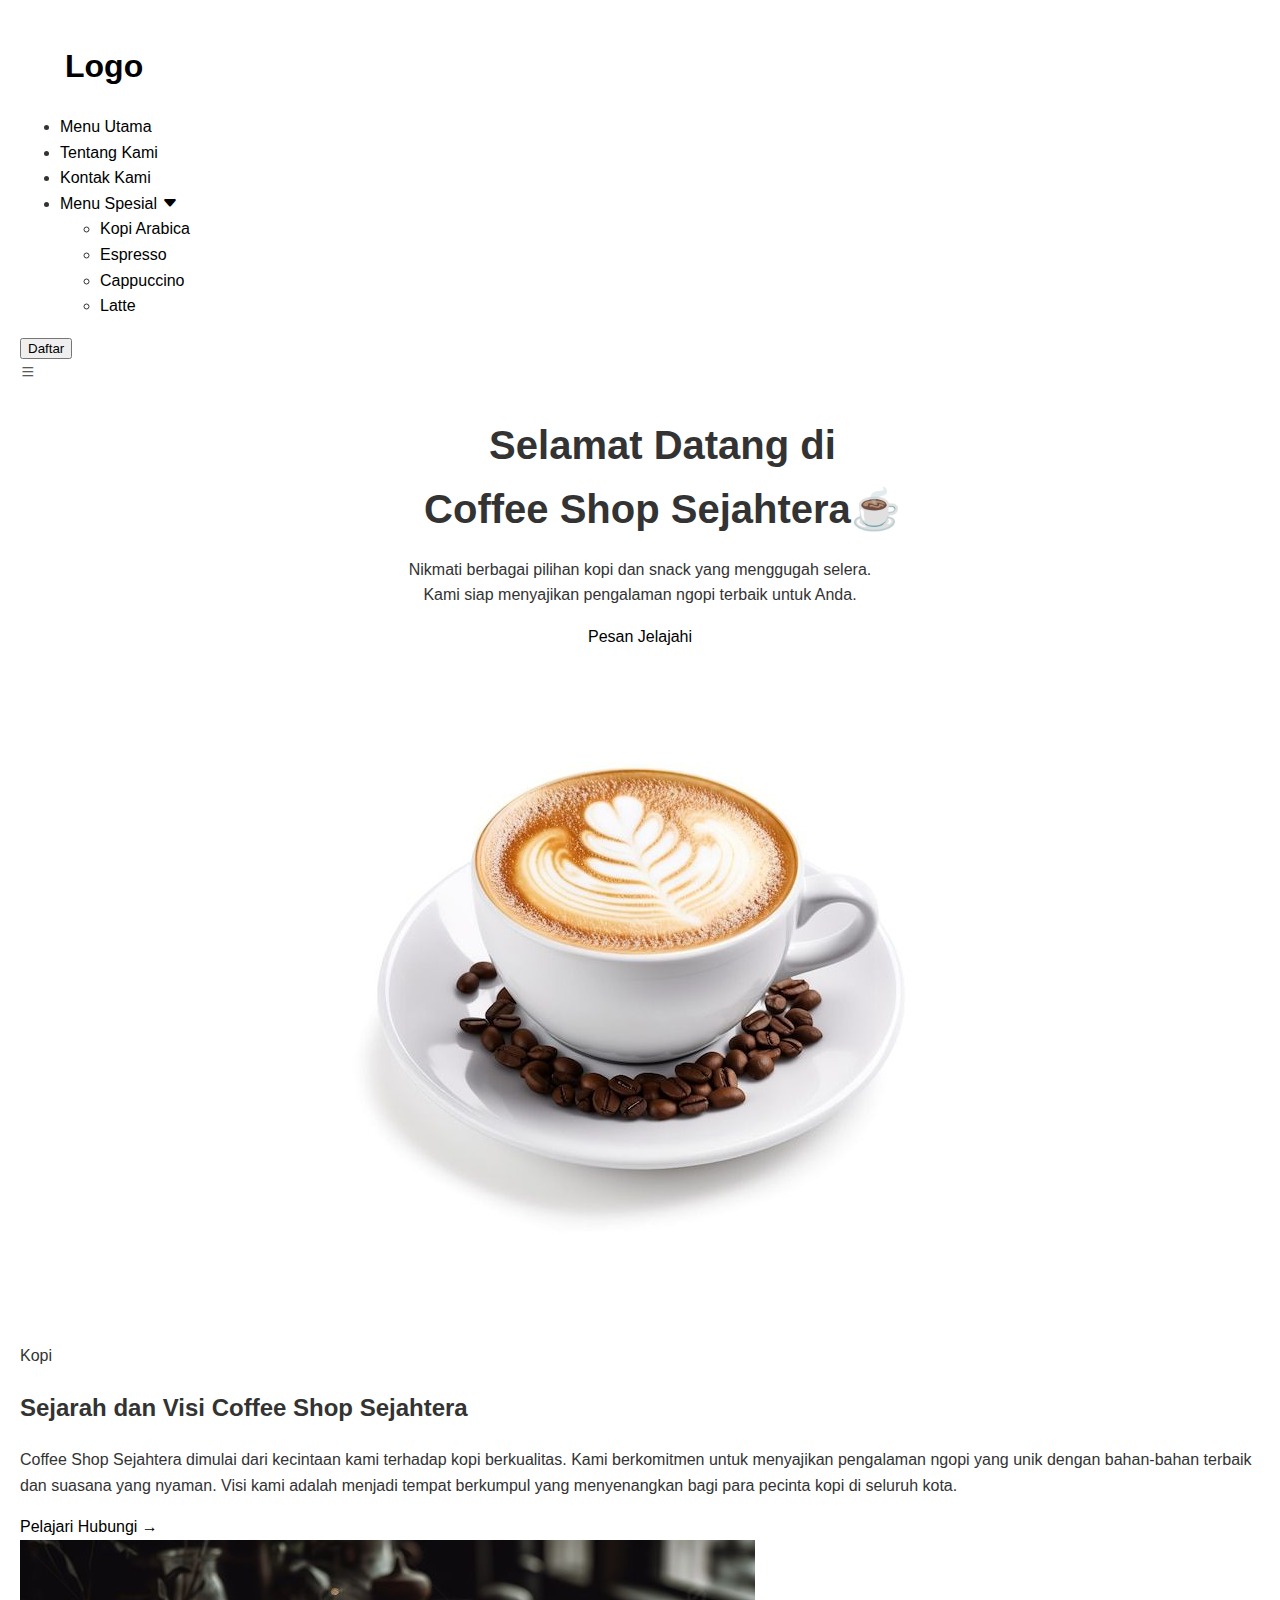
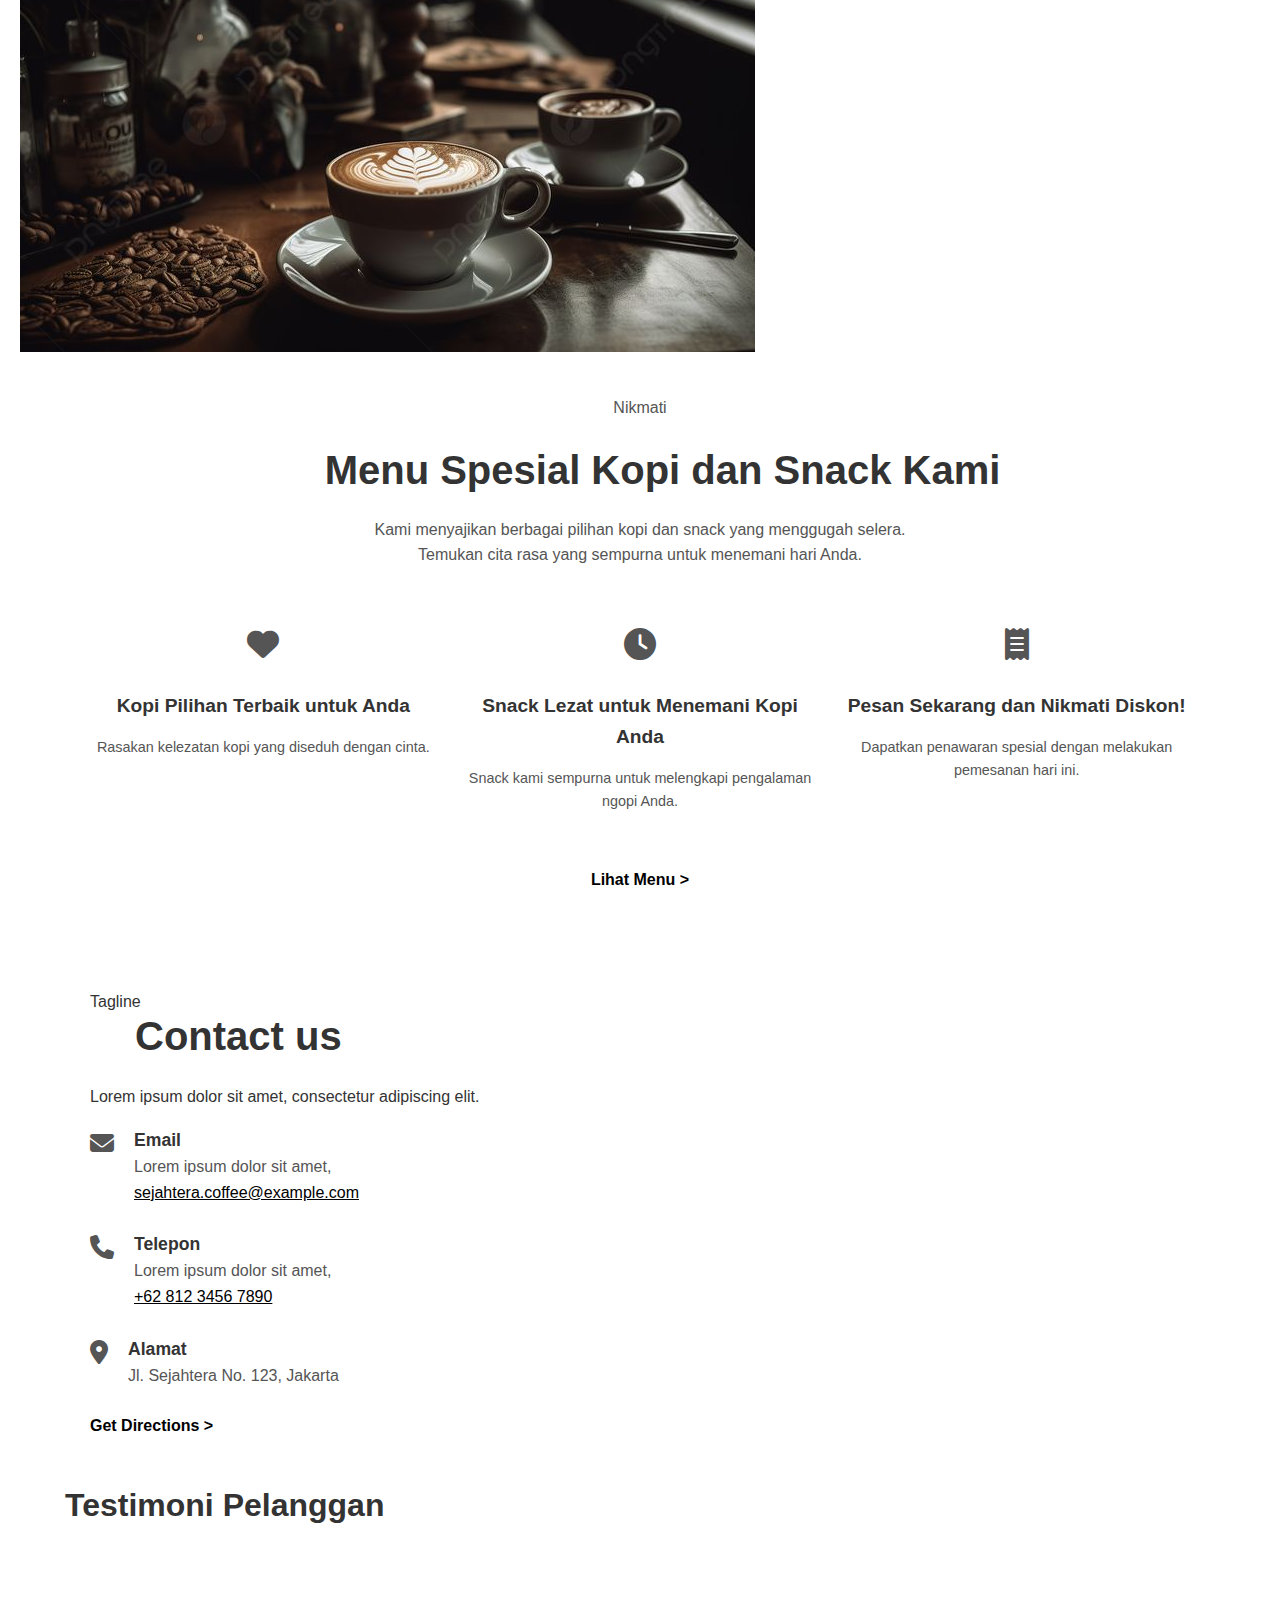
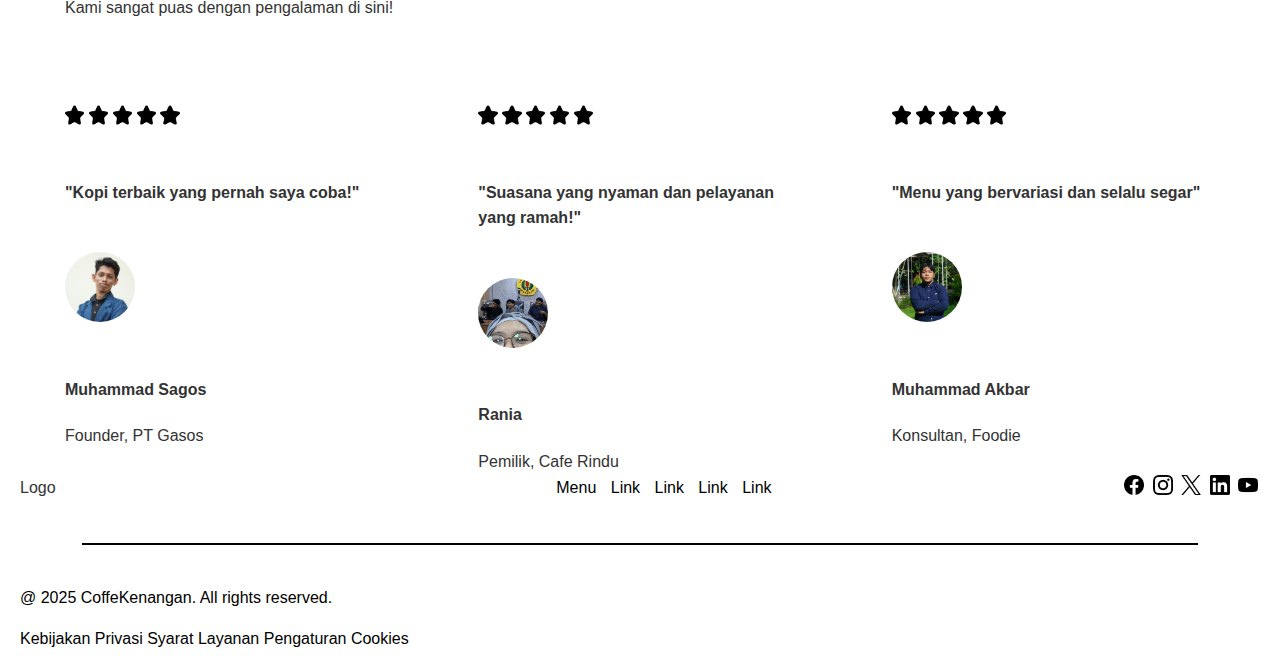
<file: index.html>
<!DOCTYPE html>
<head>
    <title>Coffe Shop</title>
    <link rel="stylesheet" href="style.css">
    <link rel="stylesheet" href="https://cdn.jsdelivr.net/npm/bootstrap-icons@1.11.1/font/bootstrap-icons.css">
    <link rel="stylesheet" href="contact.css">
</head>
<body>
    <!-- header -->
    <header class="header">
    <div class="nav-container">
        <div class="logo">
        <h1><a href="#">Logo</a></h1>
        </div>

        <ul class="nav-menu">
        <li><a href="#">Menu Utama</a></li>
        <li><a href="#">Tentang Kami</a></li>
        <li><a href="#">Kontak Kami</a></li>
        <li class="dropdown">
            <a href="#" class="dropdown-toggle">Menu Spesial<i style="margin-left: 5px;" class="bi bi-caret-down-fill"></i></a>
            <ul class="dropdown-menu">
            <li><a href="#">Kopi Arabica</a></li>
            <li><a href="#">Espresso</a></li>
            <li><a href="#">Cappuccino</a></li>
            <li><a href="#">Latte</a></li>
            </ul>
        </li>
        </ul>

        <div class="auth-btn">
        <button class="btn"><a href="#">Daftar</a></button>
        </div>

        <div class="hamburger">
        <i class="bi bi-list"></i>
        </div>
    </div>
    </header>

    <!-- hero section -->
    <section class="hero">
    <div class="hero-content">
        <h1>Selamat Datang di <br>Coffee Shop Sejahtera☕</h1>
        <p>Nikmati berbagai pilihan kopi dan snack yang menggugah selera. <br>
        Kami siap menyajikan pengalaman ngopi terbaik untuk Anda.</p>
        <div class="hero-buttons">
        <a href="#" class="btn-primary">Pesan</a>
        <a href="#" class="btn-secondary">Jelajahi</a>
        </div>
    </div>

    <div class="hero-image">
        <img src="assets/coffee/coffe_hero.jpg" alt="Coffee Image">
    </div>
    </section>

    <!-- about section -->
    <section class="about">
    <div class="about-container">
        <div class="about-left">
        <span class="tag">Kopi</span>
        <h2>Sejarah dan Visi Coffee Shop Sejahtera</h2>
        </div>

        <div class="about-right">
        <p>
            Coffee Shop Sejahtera dimulai dari kecintaan kami terhadap kopi berkualitas. 
            Kami berkomitmen untuk menyajikan pengalaman ngopi yang unik dengan bahan-bahan
            terbaik dan suasana yang nyaman. Visi kami adalah menjadi tempat berkumpul
            yang menyenangkan bagi para pecinta kopi di seluruh kota.
        </p>
        <div class="buttons">
            <a href="#" class="btn">Pelajari</a>
            <a href="#" class="btn-link">Hubungi →</a>
        </div>
        </div>
    </div>
    </section>

    <div class="hero-about">
    <img src="assets/coffee/hero_about.jpg" alt="Coffee Shop">
    </div>
    
    <link rel="preconnect" href="https://fonts.googleapis.com">
    <link rel="preconnect" href="https://fonts.gstatic.com" crossorigin>
    <link href="https://fonts.googleapis.com/css2?family=Poppins:wght@400;600;700&display=swap" rel="stylesheet">
    
    <link rel="stylesheet" href="https://cdnjs.cloudflare.com/ajax/libs/font-awesome/6.5.2/css/all.min.css">
    <div class="container">
        <section class="hero">
            <p class="subtitle">Nikmati</p>
            <h1>Menu Spesial Kopi dan Snack Kami</h1>
            <p class="description">Kami menyajikan berbagai pilihan kopi dan snack yang menggugah selera. Temukan cita rasa yang sempurna untuk menemani hari Anda.</p>
        </section>

        <section class="features">
            <div class="feature-item">
                <i class="fas fa-heart"></i>
                <h2>Kopi Pilihan Terbaik untuk Anda</h2>
                <p>Rasakan kelezatan kopi yang diseduh dengan cinta.</p>
            </div>
            <div class="feature-item">
                <i class="fas fa-clock"></i>
                <h2>Snack Lezat untuk Menemani Kopi Anda</h2>
                <p>Snack kami sempurna untuk melengkapi pengalaman ngopi Anda.</p>
            </div>
            <div class="feature-item">
                <i class="fas fa-receipt"></i>
                <h2>Pesan Sekarang dan Nikmati Diskon!</h2>
                <p>Dapatkan penawaran spesial dengan melakukan pemesanan hari ini.</p>
            </div>
        </section>
        
        <a href="#" class="menu-link">Lihat Menu &gt;</a>

        <section class="contact">
            <div class="contact-info">
                <p class="subtitle">Tagline</p>
                <h1>Contact us</h1>
                <p>Lorem ipsum dolor sit amet, consectetur adipiscing elit.</p>
                
                <div class="info-item">
                    <i class="fas fa-envelope"></i>
                    <div>
                        <strong>Email</strong>
                        <p>Lorem ipsum dolor sit amet,</p>
                        <a href="mailto:sejahtera.coffee@example.com">sejahtera.coffee@example.com</a>
                    </div>
                </div>
                
                <div class="info-item">
                    <i class="fas fa-phone"></i>
                    <div>
                        <strong>Telepon</strong>
                        <p>Lorem ipsum dolor sit amet,</p>
                        <a href="tel:+6281234567890">+62 812 3456 7890</a>
                    </div>
                </div>

                <div class="info-item">
                    <i class="fas fa-map-marker-alt"></i>
                    <div>
                        <strong>Alamat</strong>
                        <p>Jl. Sejahtera No. 123, Jakarta</p>
                    </div>
                </div>
                
                <a href="#" class="directions-link">Get Directions &gt;</a>
            </div>
            <div class="map-container">
                <iframe 
                    src="https://www.google.com/maps/embed?pb=!1m18!1m12!1m3!1d15866.673994962965!2d106.8271528!3d-6.1753924!2m3!1f0!2f0!3f0!3m2!1i1024!2i768!4f13.1!3m3!1m2!1s0x2e69f5d2e764b12d%3A0x3d2c6e1e0e9a5e2e!2sMonumen%20Nasional!5e0!3m2!1sid!2sid!4v1726051253012!5m2!1sid!2sid" 
                    width="600" 
                    height="450" 
                    style="border:0;" 
                    allowfullscreen="" 
                    loading="lazy" 
                    referrerpolicy="no-referrer-when-downgrade">
                </iframe>
            </div>
        </section>

    </div>
    <!--Session Testimoni Pelanggan-->
    <div class="Testimoni-Pelanggan">
        <h1>Testimoni Pelanggan</h1><br>
        <p class="kepuasan">Kami sangat puas dengan pengalaman di sini!</p>
        <div class="testimoni">
            <div class="container-testimoni">
                <div class="testimoni-pelanggan">
                    <img src="/assets/Ikon/star.png" alt="" class="star">
                    <img src="/assets/Ikon/star.png" alt="" class="star">
                    <img src="/assets/Ikon/star.png" alt="" class="star">
                    <img src="/assets/Ikon/star.png" alt="" class="star">
                    <img src="/assets/Ikon/star.png" alt="" class="star">
                    <br><br><h4>"Kopi terbaik yang pernah saya coba!"</h4><br>
                    <img src="/assets/Gambar-user/Sagos.jpg" alt="" class="image_user"><br><br>
                    <h4>Muhammad Sagos</h4>
                    <p>Founder, PT Gasos</p>
                </div>
                <div class="testimoni-pelanggan">
                    <img src="/assets/Ikon/star.png" alt="" class="star">
                    <img src="/assets/Ikon/star.png" alt="" class="star">
                    <img src="/assets/Ikon/star.png" alt="" class="star">
                    <img src="/assets/Ikon/star.png" alt="" class="star">
                    <img src="/assets/Ikon/star.png" alt="" class="star"><br><br>
                    <h4>"Suasana yang nyaman dan pelayanan yang ramah!"</h4><br>
                    <img src="/assets/Gambar-user/R.jpg" alt="" class="image_user"><br><br>
                    <h4>Rania</h4>
                    <p>Pemilik, Cafe Rindu</p>
                </div>
                <div class="testimoni-pelanggan">
                    <img src="/assets/Ikon/star.png" alt="" class="star">
                    <img src="/assets/Ikon/star.png" alt="" class="star">
                    <img src="/assets/Ikon/star.png" alt="" class="star">
                    <img src="/assets/Ikon/star.png" alt="" class="star">
                    <img src="/assets/Ikon/star.png" alt="" class="star"><br><br>
                    <h4>"Menu yang bervariasi dan selalu segar"</h4><br>
                    <img src="/assets/Gambar-user/Akbar.jpeg" alt="" class="image_user"><br><br>
                    <h4>Muhammad Akbar</h4>
                    <p>Konsultan, Foodie</p>
                </div>
            </div>
            <div class="bar-bawah">
                <div>
                    Logo
                </div>
                <div class="link-bar-bawah">
                    <a href="" class="menu">Menu</a>
                    <a href="" class="menu">Link</a>
                    <a href="" class="menu">Link</a>
                    <a href="" class="menu">Link</a>
                    <a href="" class="menu">Link</a>
                </div>
                <div class="ikon-bar-bawah">
                    <img src="/assets/Ikon/Facebook.png" alt="" class="ikon-bawah">
                    <img src="/assets/Ikon/instagram.png" alt="" class="ikon-bawah">
                    <img src="/assets/Ikon/X.png" alt="" class="ikon-bawah">
                    <img src="/assets/Ikon/Linkedin.png" alt="" class="ikon-bawah">
                    <img src="/assets/Ikon/Youtube.png" alt="" class="ikon-bawah">
                </div>
            </div>
            <div>
                <div class="garis"></div>
                <div class="sdk">
                    <p>@ 2025 CoffeKenangan. All rights reserved.</p>
                    <a href="">Kebijakan Privasi</a>
                    <a href="">Syarat Layanan</a>
                    <a href="">Pengaturan Cookies</a>
                </div>
            </div>
        </div>
    </div>

    <script src="script.js"></script>
</body>
</html>
</file>
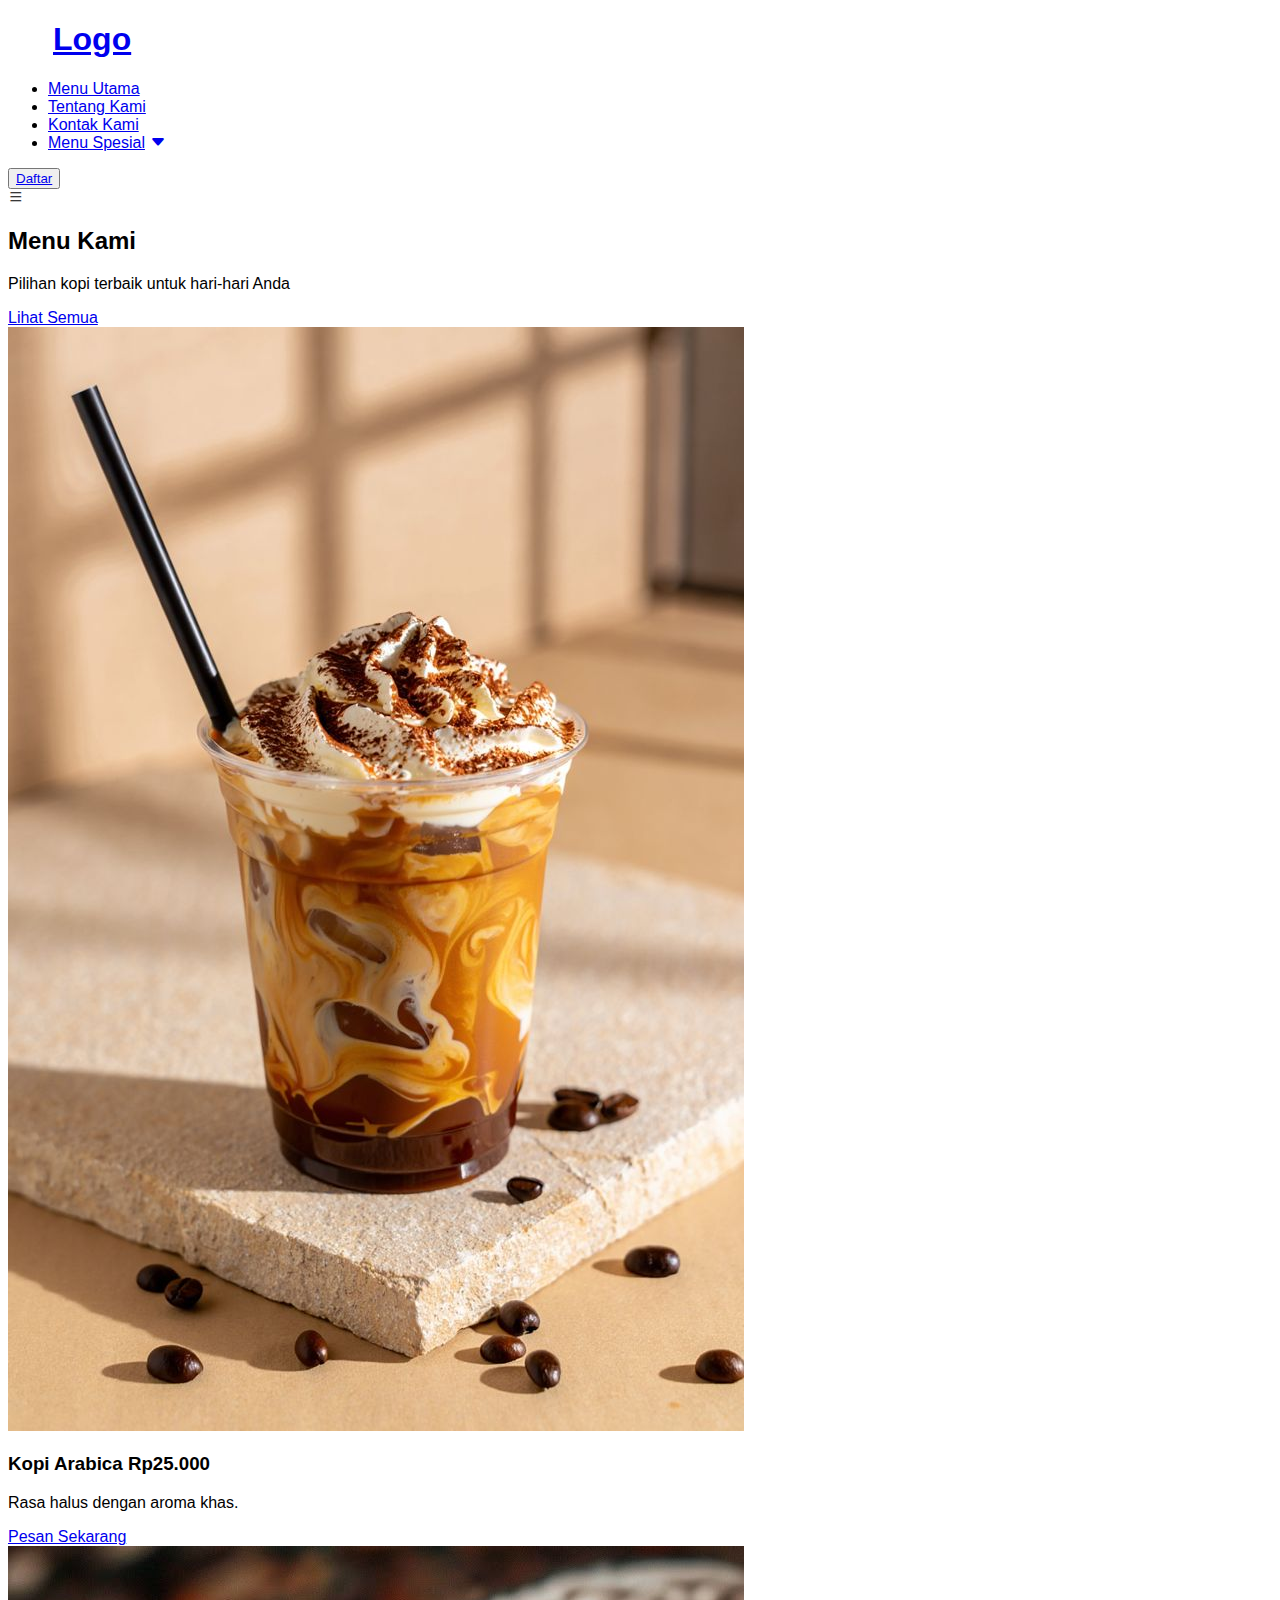
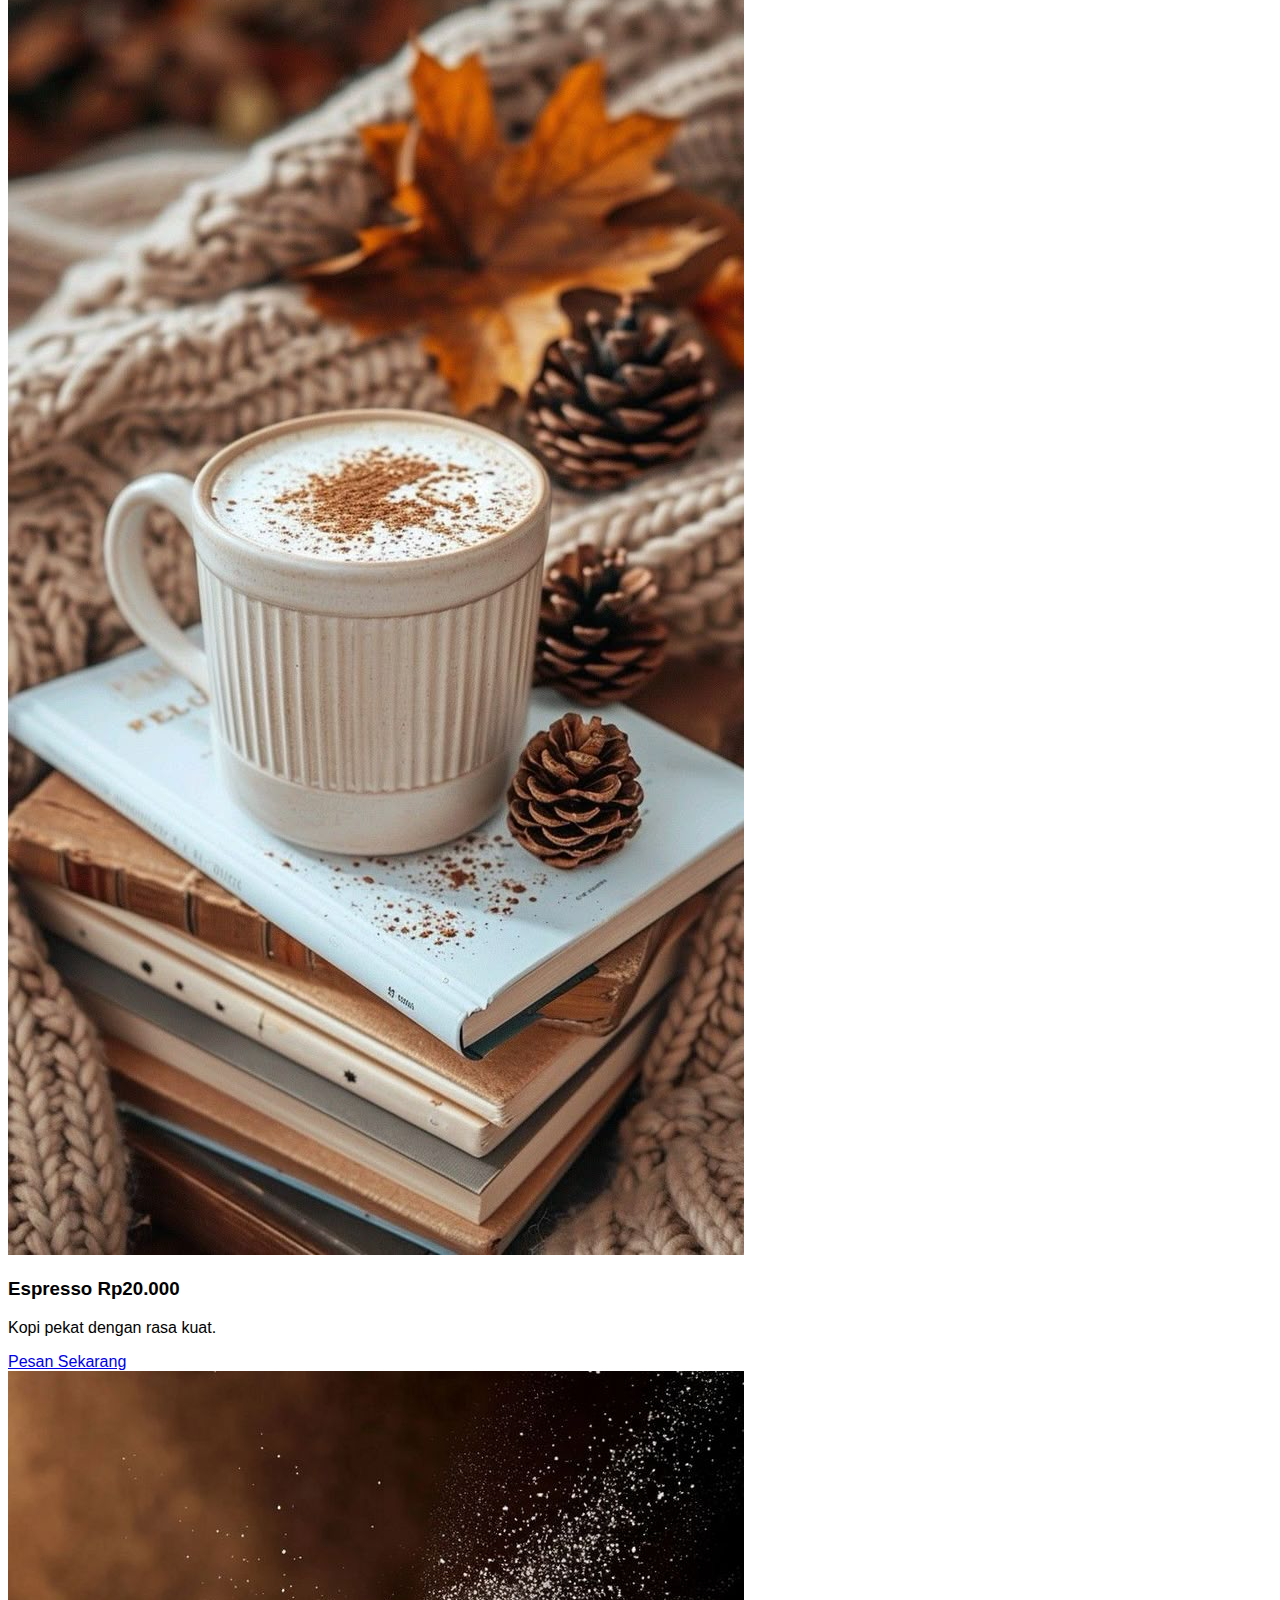
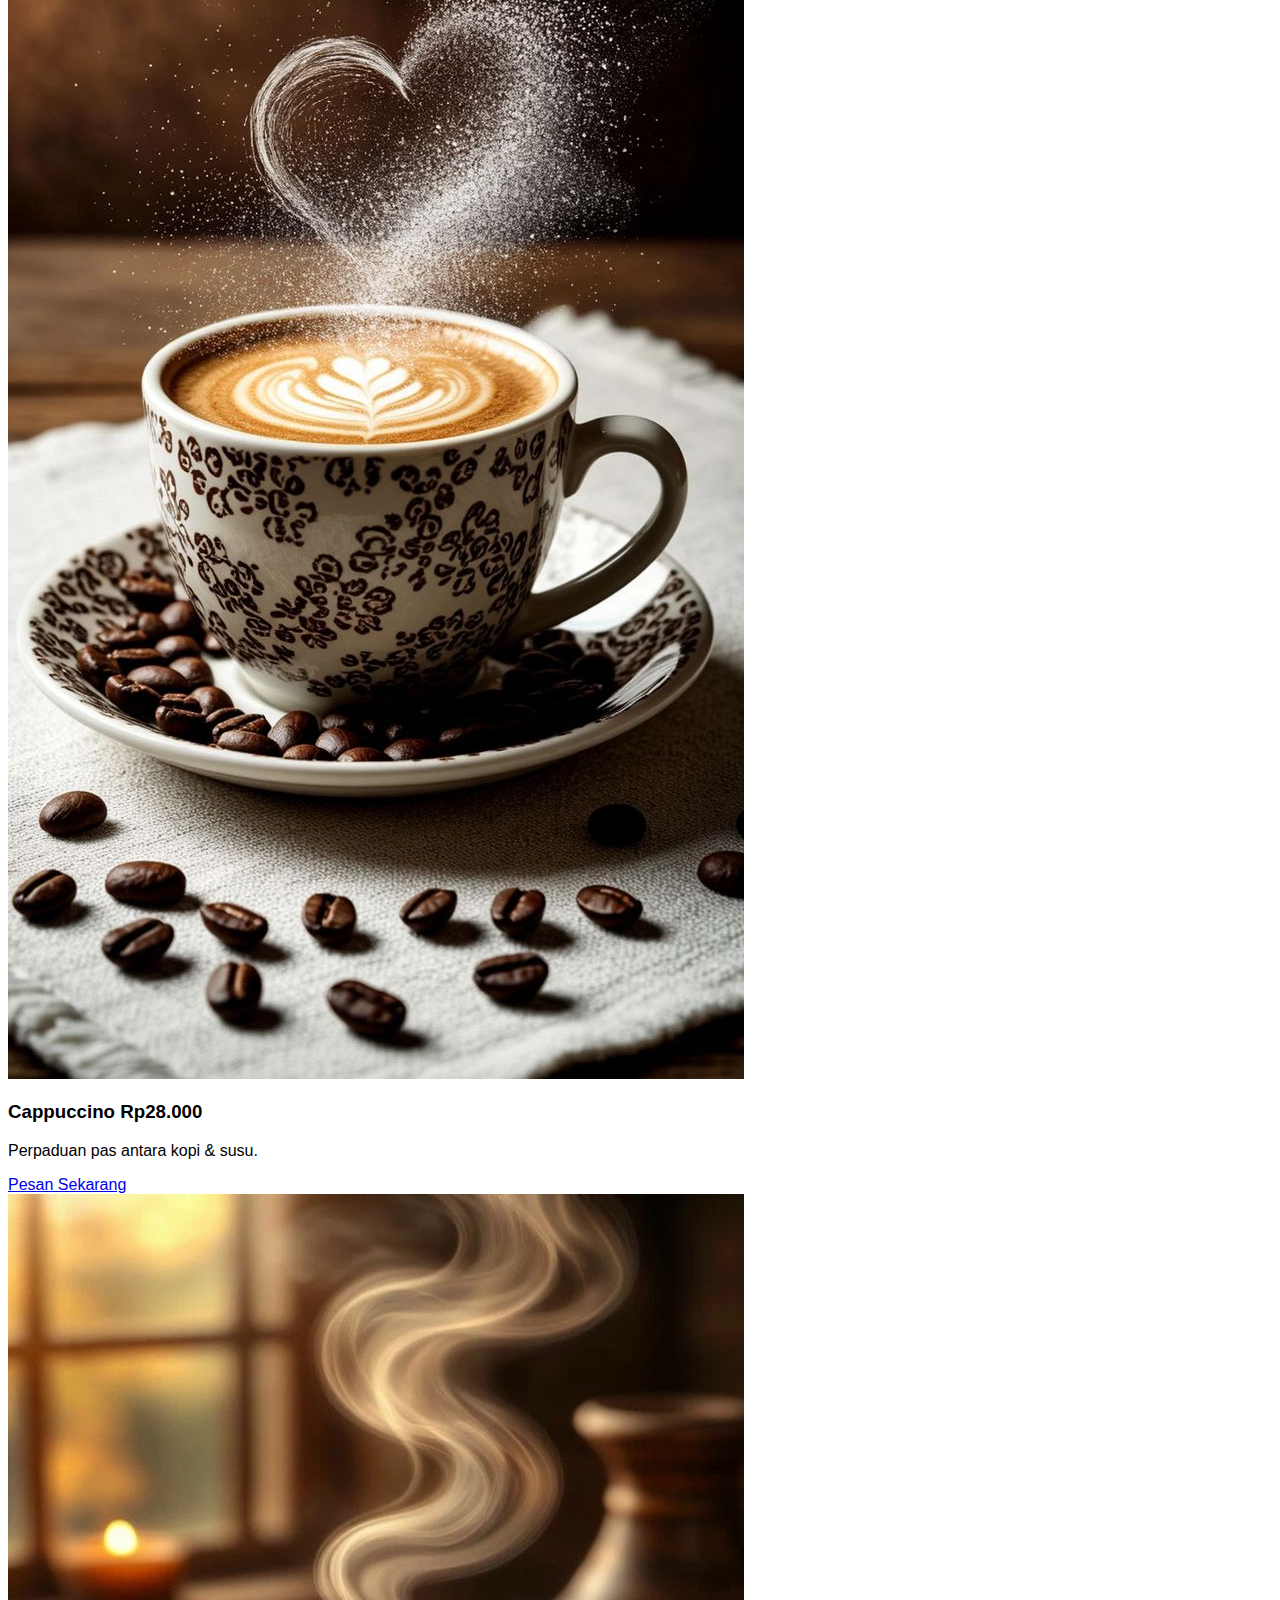
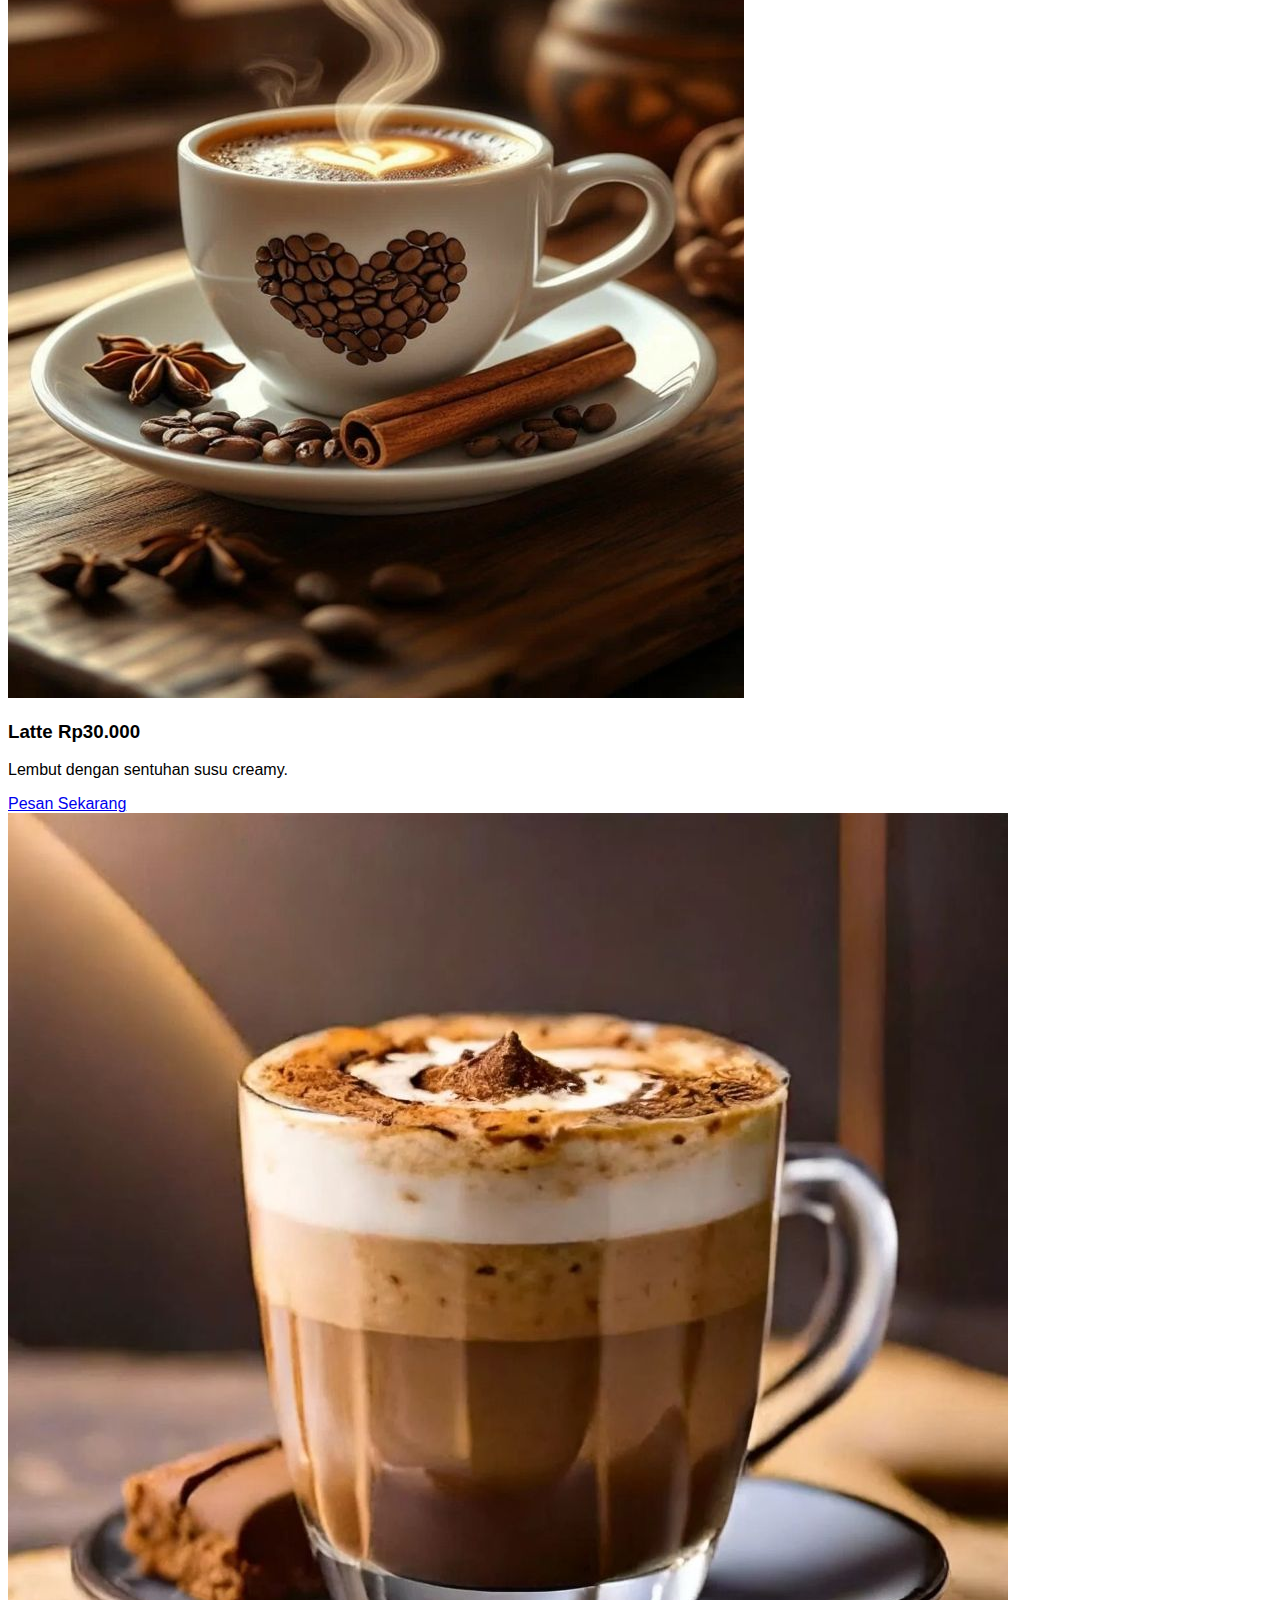
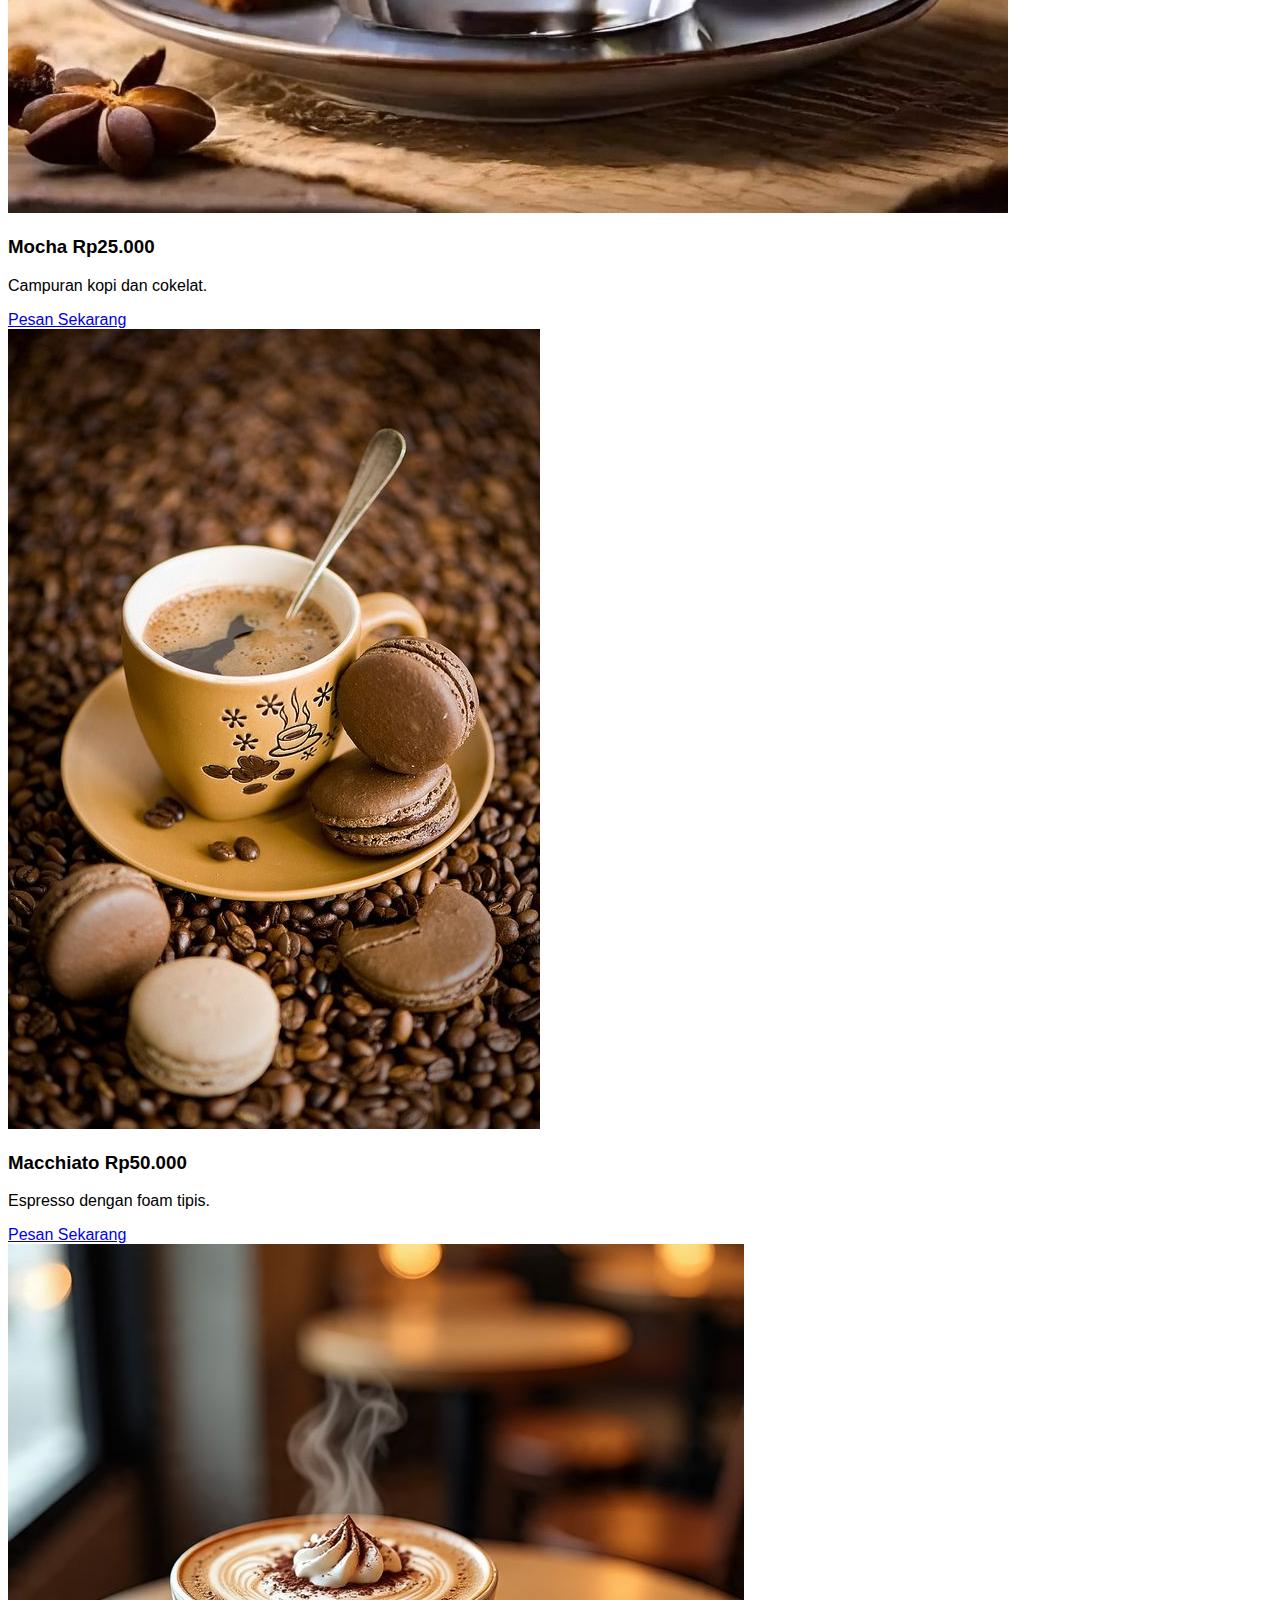
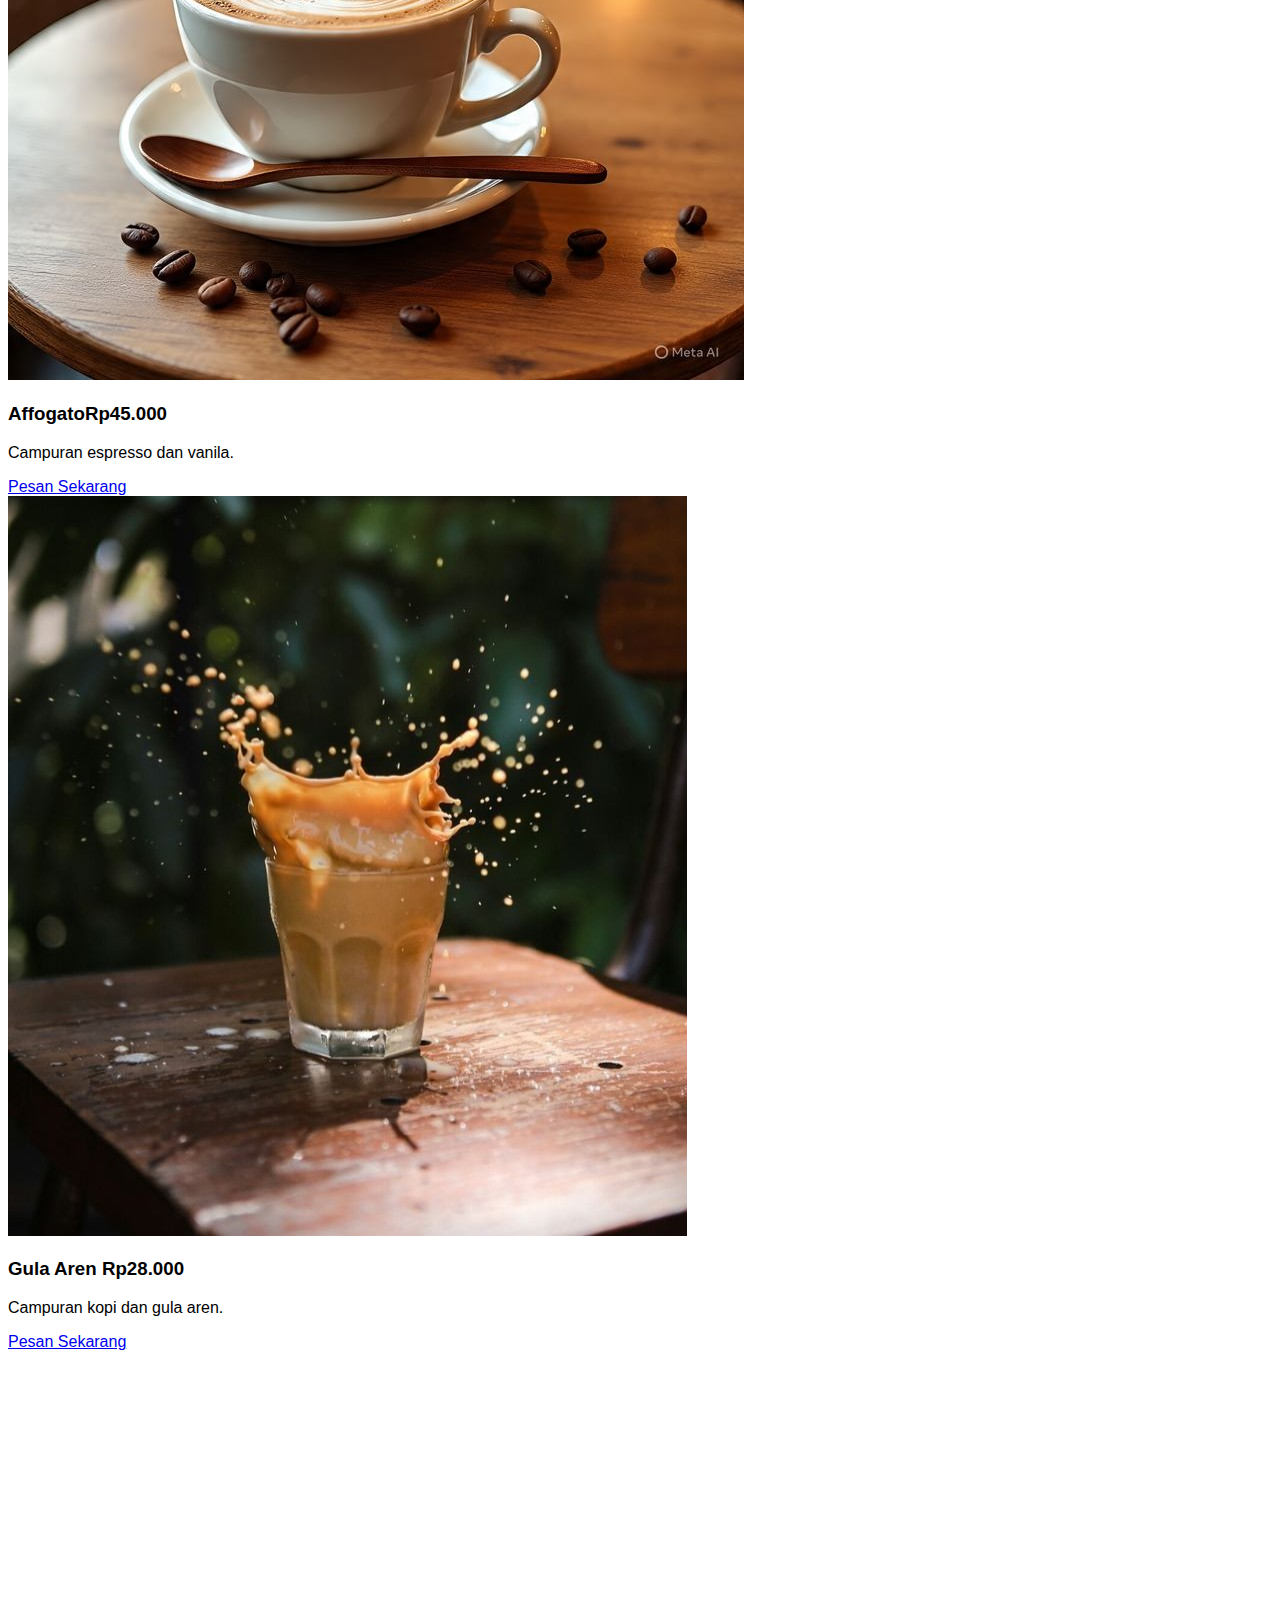
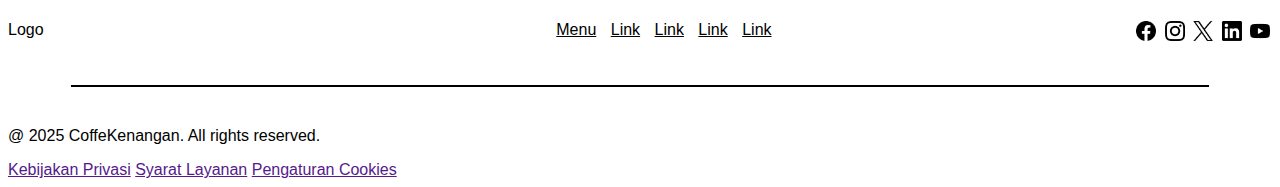
<file: produk.html>
<!DOCTYPE html>
<html lang="id">
<head>
  <meta charset="UTF-8">
  <meta name="viewport" content="width=device-width, initial-scale=1.0">
  <title>Produk - Coffee Shop</title>
  <link rel="stylesheet" href="style.css">
  <link rel="stylesheet" href="https://cdn.jsdelivr.net/npm/bootstrap-icons@1.11.1/font/bootstrap-icons.css">
</head>
<body>
  <!-- header sama persis kayak index -->
  <header class="header">
    <div class="nav-container">
      <div class="logo">
        <h1><a href="index.html">Logo</a></h1>
      </div>

      <ul class="nav-menu">
        <li><a href="index.html">Menu Utama</a></li>
        <li><a href="#">Tentang Kami</a></li>
        <li><a href="#">Kontak Kami</a></li>
        <li class="dropdown">
          <a href="#" class="dropdown-toggle">Menu Spesial<i style="margin-left: 5px;" class="bi bi-caret-down-fill"></i></a>
          <ul class="dropdown-menu">
            <!-- <li><a href="#">Kopi Arabica</a></li>
            <li><a href="#">Espresso</a></li>
            <li><a href="#">Cappuccino</a></li>
            <li><a href="#">Latte</a></li> -->
          </ul>
        </li>
      </ul>

      <div class="auth-btn">
        <button class="btn"><a href="#">Daftar</a></button>
      </div>

      <div class="hamburger">
        <i class="bi bi-list"></i>
      </div>
    </div>
  </header>

  <!-- Produk Section -->
  <section class="produk-section">
    <h2>Menu Kami</h2>
    <p>Pilihan kopi terbaik untuk hari-hari Anda</p>
    <a href="#" class="lihat-semua">Lihat Semua</a>

    <div class="produk-container">
      <!-- Card 1 -->
      <div class="produk-card">
        <img src="assets/coffee/cappucino.jpg" alt="Arabica">
        <div class="produk-info">
          <h3>Kopi Arabica <span class="harga">Rp25.000</span></h3>
          <p>Rasa halus dengan aroma khas.</p>
          <a href="#" class="btn-outline">Pesan Sekarang</a>
        </div>
      </div>

      <!-- Card 2 -->
      <div class="produk-card">
        <img src="assets/coffee/coffe5.jpg" alt="Espresso">
        <div class="produk-info">
          <h3>Espresso <span class="harga">Rp20.000</span></h3>
          <p>Kopi pekat dengan rasa kuat.</p>
          <a href="#" class="btn-outline">Pesan Sekarang</a>
        </div>
      </div>

      <!-- Card 3 -->
      <div class="produk-card">
        <img src="assets/coffee/a3.jpg" alt="Cappuccino">
        <div class="produk-info">
          <h3>Cappuccino <span class="harga">Rp28.000</span></h3>
          <p>Perpaduan pas antara kopi & susu.</p>
          <a href="#" class="btn-outline">Pesan Sekarang</a>
        </div>
      </div>

      <!-- Card 4 -->
      <div class="produk-card">
        <img src="assets/coffee/a2.jpg" alt="Latte">
        <div class="produk-info">
          <h3>Latte <span class="harga">Rp30.000</span></h3>
          <p>Lembut dengan sentuhan susu creamy.</p>
          <a href="#" class="btn-outline">Pesan Sekarang</a>
        </div>
      </div>

      <!-- Card 5 -->
      <div class="produk-card">
        <img src="assets/coffee/b1.jpg" alt="Latte">
        <div class="produk-info">
          <h3>Mocha <span class="harga">Rp25.000</span></h3>
          <p>Campuran kopi dan cokelat.</p>
          <a href="#" class="btn-outline">Pesan Sekarang</a>
        </div>
      </div>

      <!-- Card 6 -->
      <div class="produk-card">
        <img src="assets/coffee/bbb.jpg" alt="Latte">
        <div class="produk-info">
          <h3>Macchiato <span class="harga">Rp50.000</span></h3>
          <p>Espresso dengan foam tipis.</p>
          <a href="#" class="btn-outline">Pesan Sekarang</a>
        </div>
      </div>

      <!-- Card 7 -->
      <div class="produk-card">
        <img src="assets/coffee/a7.jpg" alt="Latte">
        <div class="produk-info">
          <h3>Affogato<span class="harga">Rp45.000</span></h3>
          <p>Campuran espresso dan vanila.</p>
          <a href="#" class="btn-outline">Pesan Sekarang</a>
        </div>
      </div>

      <!-- Card 8 -->
      <div class="produk-card">
        <img src="assets/coffee/a12.jpg" alt="Latte">
        <div class="produk-info">
          <h3>Gula Aren <span class="harga">Rp28.000</span></h3>
          <p>Campuran kopi dan gula aren.</p>
          <a href="#" class="btn-outline">Pesan Sekarang</a>
        </div>
      </div>
    </div>
  </section>

  <footer>
    <div class="bar-bawah">
      <div>
        Logo
      </div>
      <div class="link-bar-bawah">
        <a href="" class="menu">Menu</a>
        <a href="" class="menu">Link</a>
        <a href="" class="menu">Link</a>
        <a href="" class="menu">Link</a>
        <a href="" class="menu">Link</a>
      </div>
      <div class="ikon-bar-bawah">
        <img src="assets/Ikon/Facebook.png" alt="Facebook" class="ikon-bawah">
        <img src="assets/Ikon/instagram.png" alt="Instagram" class="ikon-bawah">
        <img src="assets/Ikon/X.png" alt="X" class="ikon-bawah">
        <img src="assets/Ikon/Linkedin.png" alt="LinkedIn" class="ikon-bawah">
        <img src="assets/Ikon/Youtube.png" alt="YouTube" class="ikon-bawah">
      </div>
    </div>
    <div>
      <div class="garis"></div>
      <div class="sdk">
        <p>@ 2025 CoffeKenangan. All rights reserved.</p>
        <a href="">Kebijakan Privasi</a>
        <a href="">Syarat Layanan</a>
        <a href="">Pengaturan Cookies</a>
      </div>
    </div>
  </footer>

  <script src="script.js"></script>
</body>
</html>
</file>
<file: style.css>
* {
    font-family: Verdana, Geneva, Tahoma, sans-serif;
}
h1{
    margin-left: 45px;
}

.kepuasan{
    margin-left: 45px;
    margin-bottom: 85px;
}

.container-testimoni{
    height: 100px;
    display: flex;
}

.testimoni-pelanggan{
    width: 35%;
    margin-right: 45px;
    margin-left:  45px;
}

.star{
    width: 6%;;
    height: 20%;
}

.image_user{
    height: 70px;
    width: 70px;
    border-radius: 70px;
}

.bar-bawah{
    margin-top: 270px;
    text-align: center;
    display: flex;
    justify-content: space-between;

}

.menu{
    color: black;
    margin-left: 5px;
    margin-right: 5px;
}

.link-bar-bawah{
    margin-left: 150px;
}
.ikon-bawah{
    height: 20px;
    width: 20px;
    margin-left: 2px;
    margin-right: 2px;
}

.garis{
    background-color: black;
    height: 2px;
    width: 90%;
    margin: 40px 5%;
}

.sdk{
    justify-content: center;
    color: black;
}
</file>
<file: contact.css>
/* Pengaturan Dasar dan Font */
body {
  font-family: "Poppins", sans-serif;
  background-color: #ffffff;
  color: #333;
  line-height: 1.6;
  margin: 0;
  padding: 20px;
}

.container {
  max-width: 1100px;
  margin: 0 auto;
  padding: 20px;
}

a {
  color: #000;
  text-decoration: none;
}

/* Bagian Hero / Menu Spesial */
.hero {
  text-align: center;
  margin-bottom: 60px;
}

.hero .subtitle {
  font-size: 1rem;
  color: #555;
  margin-bottom: -10px;
}

.hero h1 {
  font-size: 2.5rem;
  font-weight: 700;
  margin-bottom: 15px;
}

.hero .description {
  max-width: 600px;
  margin: 0 auto;
  color: #555;
}

/* Bagian Fitur */
.features {
  display: flex;
  justify-content: space-between;
  gap: 30px;
  text-align: center;
  margin-bottom: 40px;
}

.feature-item {
  flex: 1; /* Membuat setiap item memiliki lebar yang sama */
}

.feature-item i {
  font-size: 2rem;
  color: #555;
  margin-bottom: 15px;
}

.feature-item h2 {
  font-size: 1.2rem;
  font-weight: 600;
  margin-bottom: 10px;
}

.feature-item p {
  color: #555;
  font-size: 0.9rem;
}

.menu-link {
  display: block;
  text-align: center;
  font-weight: 600;
  margin-bottom: 80px;
}

/* Bagian Kontak */
.contact {
  display: flex;
  gap: 40px;
  align-items: flex-start; /* Mengatur item agar sejajar di atas */
}

.contact-info {
  flex: 1; /* Lebar fleksibel */
}

.contact-info .subtitle {
  margin-bottom: -10px;
}

.contact-info h1 {
  font-size: 2.5rem;
  margin-top: 0;
  margin-bottom: 10px;
}

.info-item {
  display: flex;
  align-items: flex-start;
  margin-bottom: 25px;
}

.info-item i {
  font-size: 1.5rem;
  color: #555;
  margin-right: 20px;
  margin-top: 5px;
}

.info-item strong {
  display: block;
  font-size: 1.1rem;
}

.info-item p {
  margin: 0;
  color: #555;
}

.info-item a {
  text-decoration: underline;
}

.directions-link {
  font-weight: 600;
}

.map-container {
  flex: 1; /* Lebar fleksibel */
  min-height: 400px; /* Tinggi minimum peta */
}

.map-container iframe {
  width: 100%;
  height: 100%;
  border-radius: 8px; /* Sudut sedikit melengkung */
}

/* Desain Responsif untuk Mobile */
@media (max-width: 768px) {
  .features {
    flex-direction: column; /* Mengubah tata letak kolom menjadi baris */
    gap: 40px;
  }

  .contact {
    flex-direction: column;
  }

  .hero h1,
  .contact-info h1 {
    font-size: 2rem; /* Ukuran font lebih kecil di mobile */
  }
}
</file>
